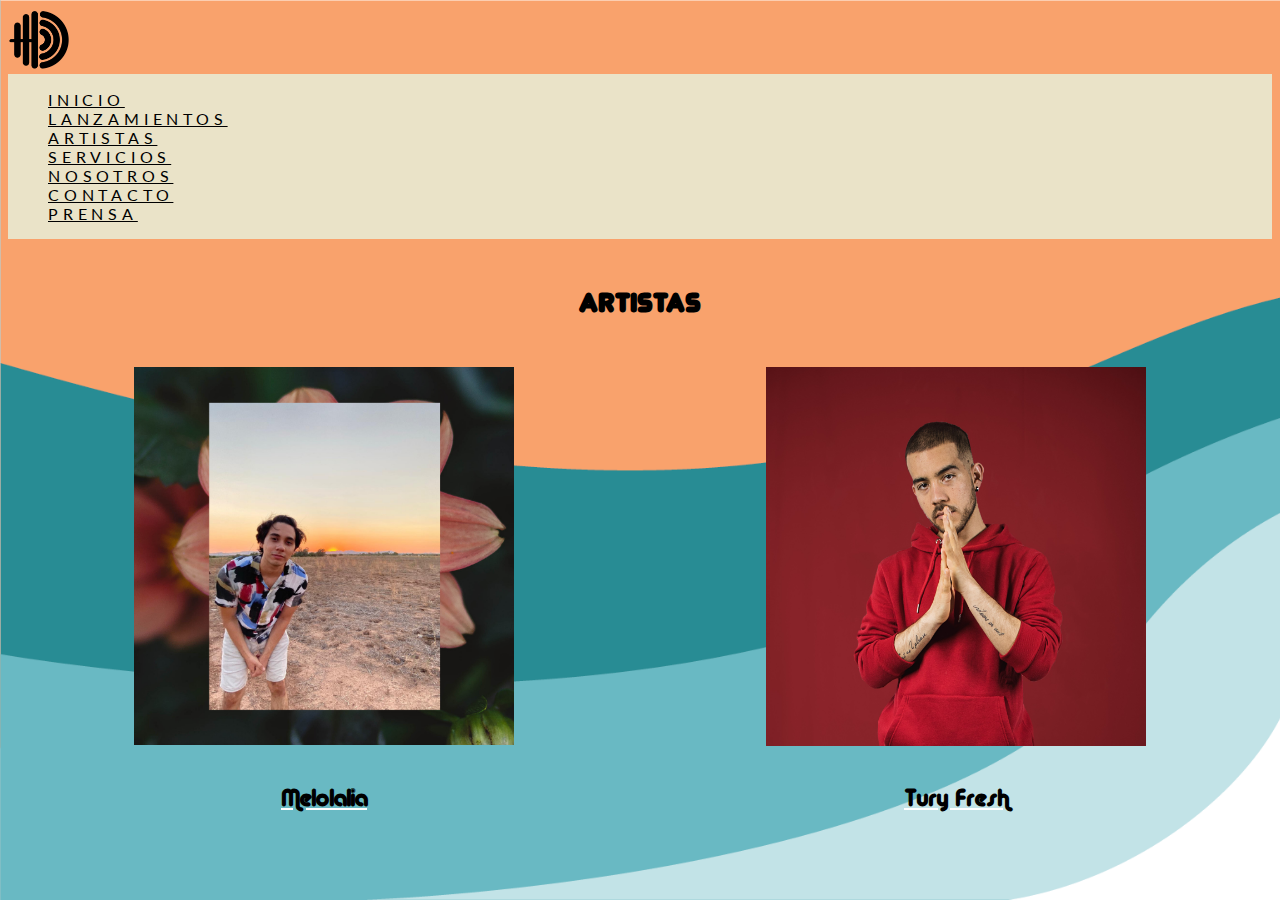
<file: pages/artistas.html>
<!DOCTYPE html>
<html lang="en">
  <head>
    <!-- Required meta tags -->
    <meta charset="utf-8">
    <meta http-equiv="X-UA-Compatible" content="IE=edge">
    <meta name="viewport" content="width=device-width, initial-scale=1, shrink-to-fit=no">

    <title>Artistas</title>

    <!-- Style -->
    <link rel="stylesheet" href="./../css/artistas.css">
    <link rel="stylesheet" href="./../css/navbar.css">
    <link rel="preconnect" href="https://fonts.googleapis.com">
    <link rel="preconnect" href="https://fonts.gstatic.com" crossorigin>
    <link href="https://fonts.googleapis.com/css2?family=Great+Vibes&family=Lato:wght@300&display=swap" rel="stylesheet">

    <!-- Bootstrap CSS -->
    <link rel="stylesheet" href="https://cdn.jsdelivr.net/npm/bootstrap@4.6.1/dist/css/bootstrap.min.css" integrity="sha384-zCbKRCUGaJDkqS1kPbPd7TveP5iyJE0EjAuZQTgFLD2ylzuqKfdKlfG/eSrtxUkn" crossorigin="anonymous">
    
    <!-- Favicons -->
    <link rel="icon" type="image/x-icon" href="/img/imagenDeMarca/logotipoPrincipal/logoSimple.png"> 

  </head>


  <body>
    <header>
      <img src="./../img/imagenDeMarca/logotipoPrincipal/logoSimple.png" alt="Logo Buena Onda" id="img-index">
        <nav class="navbar sticky-top navbar-expand-lg navbar-light">
          <ul class="nav justify-content-center" id="nav">
            <li class="nav-item">
                <a class="nav-link" href="./../index.html">INICIO</a>
            </li>
            <li class="nav-item">
                <a class="nav-link" href="./../pages/lanzamientos.html">LANZAMIENTOS</a>
            </li>
            <li class="nav-item">
                <a class="nav-link" href="./../pages/artistas.html">ARTISTAS</a>
            </li>
            <li class="nav-item">
              <a class="nav-link" href="./../pages/servicios.html">SERVICIOS</a>
            </li>
            <li class="nav-item">
                <a class="nav-link" href="./../pages/nosotros.html">NOSOTROS</a>
            </li>
            <li class="nav-item">
                <a class="nav-link" href="./../pages/contacto.html">CONTACTO</a>
            </li>
            <li class="nav-item">
                <a class="nav-link" href="./../pages/prensa.html">PRENSA</a>
            </li>
        </ul>

        <!--  <button class="navbar-toggler" type="button" data-toggle="collapse" data-target="#navbarTogglerDemo01" aria-controls="navbarTogglerDemo01" aria-expanded="false" aria-label="Toggle navigation">
            <span class="navbar-toggler-icon"></span>
          </button>
          <div class="collapse navbar-collapse" id="navbarTogglerDemo01">
              <ul class="nav justify-content-center" id="nav">
                  <li class="nav-item">
                      <a class="nav-link" href="./../index.html">INICIO</a>
                  </li>
                  <li class="nav-item">
                      <a class="nav-link" href="./../pages/lanzamientos.html">LANZAMIENTOS</a>
                  </li>
                  <li class="nav-item">
                      <a class="nav-link" href="./../pages/artistas.html">ARTISTAS</a>
                  </li>
                  
                    <img src="/img/imagenDeMarca/logotipoPrincipal/logoColor.png" id="img-index" class="d-inline-block align-top logo-main" alt="image-logo">
                  
                  <li class="nav-item">
                    <a class="nav-link" href="./../pages/servicios.html">SERVICIOS</a>
                  </li>
                  <li class="nav-item">
                      <a class="nav-link" href="./../pages/nosotros.html">NOSOTROS</a>
                  </li>
                  <li class="nav-item">
                      <a class="nav-link" href="./../pages/contacto.html">CONTACTO</a>
                  </li>
                  <li class="nav-item">
                      <a class="nav-link" href="./../pages/prensa.html">PRENSA</a>
                  </li>
              </ul>
          </div>
          -->
        </nav> <!-- BARRA DE NAVEGACIÓN -->
    </header>
  <div class="container-fluid">
    
    <h1>ARTISTAS</h1>

    <div class="artistas-container">
        <div class="artist-melo">
            <a href="./melolalia.html"> <img id="artist-melo" src="/img/melolalia/melolalia01.png" alt="Melolalia"> </a>
            <a href="./../pages/melolalia.html"><h2>Melolalia</h2></a>
        </div> <!-- artist-melo-->

        <div class="artist-tury">
            <a href="/pages/turyfresh.html"> <img id="artist-tury" src="/img/antidoto/antidotoFOTOS/sesion/IMG_2910sqr.jpg" alt="Tury Fresh"> </a>
            <a href="./../pages/turyfresh.html"><h2>Tury Fresh</h2></a>
        </div> <!--artist-tury-->

    </div> <!-- artistas-container-->

  </div> <!-- container -->


    <!-- Option 1: jQuery and Bootstrap Bundle (includes Popper) -->
    <script src="https://cdn.jsdelivr.net/npm/jquery@3.5.1/dist/jquery.slim.min.js" integrity="sha384-DfXdz2htPH0lsSSs5nCTpuj/zy4C+OGpamoFVy38MVBnE+IbbVYUew+OrCXaRkfj" crossorigin="anonymous"></script>
    <script src="https://cdn.jsdelivr.net/npm/bootstrap@4.6.1/dist/js/bootstrap.bundle.min.js" integrity="sha384-fQybjgWLrvvRgtW6bFlB7jaZrFsaBXjsOMm/tB9LTS58ONXgqbR9W8oWht/amnpF" crossorigin="anonymous"></script>

    
  </body>
</html>
</file>
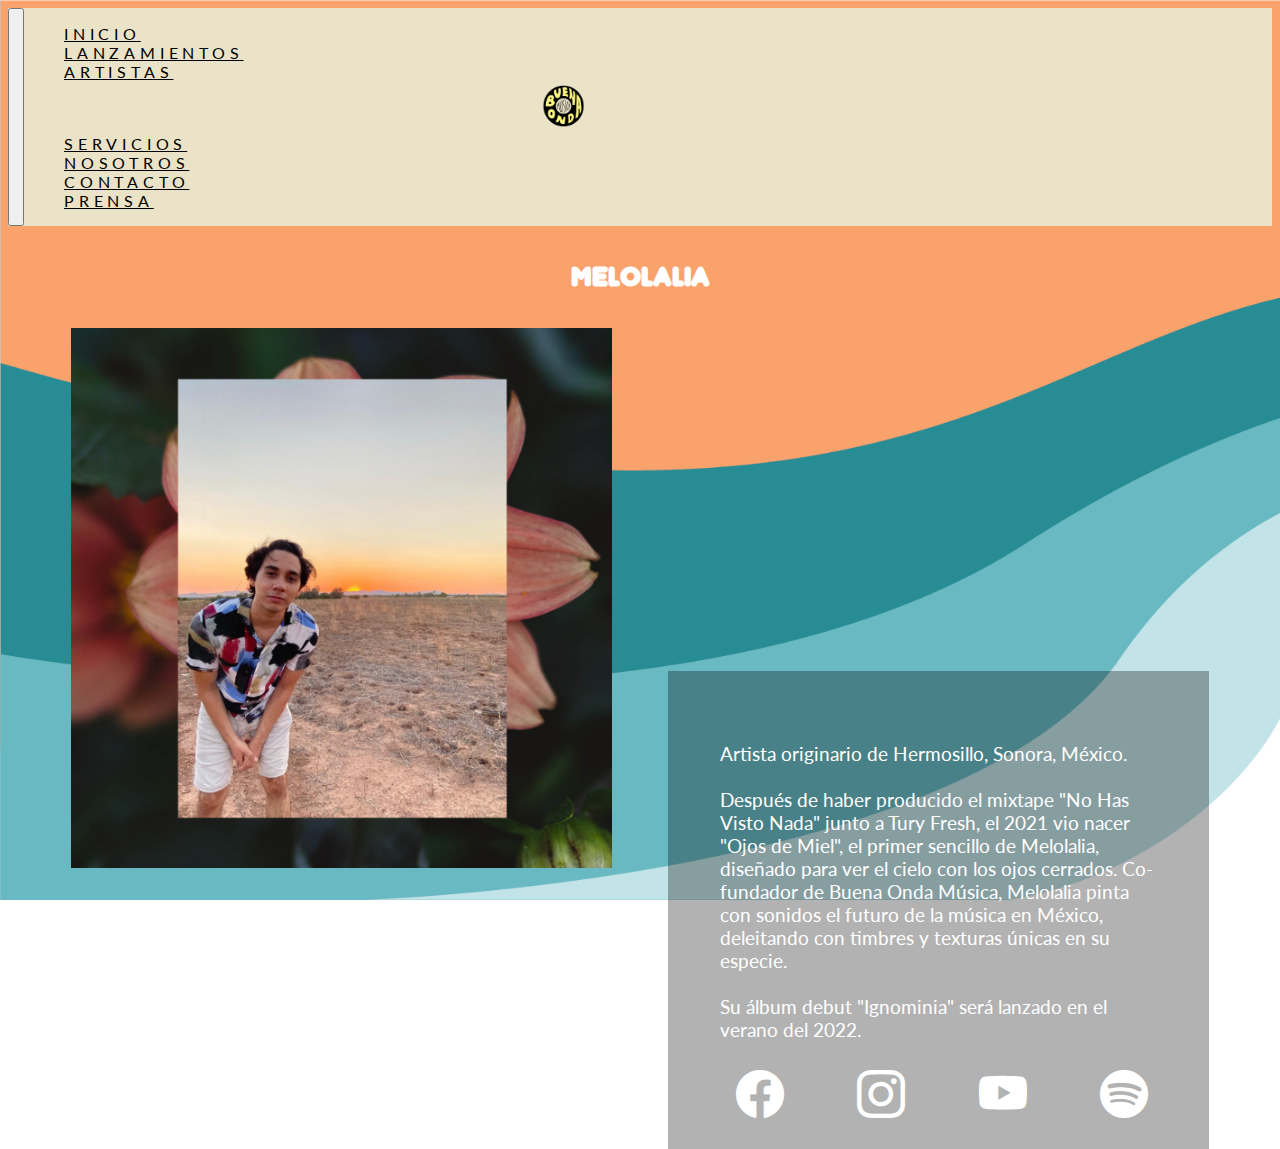
<file: pages/melolalia.html>
<!DOCTYPE html>
<html lang="en">
  <head>
    <!-- Required meta tags -->
    <meta charset="utf-8">
    <meta http-equiv="X-UA-Compatible" content="IE=edge">
    <meta name="viewport" content="width=device-width, initial-scale=1, shrink-to-fit=no">

    <title>Melolalia - Buena Onda Música</title>

    <!-- Style -->
    <link rel="stylesheet" href="./../css/melolalia.css">
    <link rel="stylesheet" href="./../css/navbar.css">
    <link rel="preconnect" href="https://fonts.googleapis.com">
    <link rel="preconnect" href="https://fonts.gstatic.com" crossorigin>
    <link href="https://fonts.googleapis.com/css2?family=Great+Vibes&family=Lato:wght@300&display=swap" rel="stylesheet">

    <!-- Bootstrap CSS -->
    <link rel="stylesheet" href="https://cdn.jsdelivr.net/npm/bootstrap@4.6.1/dist/css/bootstrap.min.css" integrity="sha384-zCbKRCUGaJDkqS1kPbPd7TveP5iyJE0EjAuZQTgFLD2ylzuqKfdKlfG/eSrtxUkn" crossorigin="anonymous">
    
    <!-- Favicons -->
    <link rel="icon" type="image/x-icon" href="/img/imagenDeMarca/logotipoPrincipal/logoSimple.png"> 

  </head>


  <body>

    <nav class="navbar sticky-top navbar-expand-lg navbar-light">
      <button class="navbar-toggler" type="button" data-toggle="collapse" data-target="#navbarTogglerDemo01" aria-controls="navbarTogglerDemo01" aria-expanded="false" aria-label="Toggle navigation">
        <span class="navbar-toggler-icon"></span>
      </button> <!-- burger -->
      <div class="collapse navbar-collapse" id="navbarTogglerDemo01">
          <ul class="nav justify-content-center" id="nav">
              <li class="nav-item">
                  <a class="nav-link" href="./../index.html">INICIO</a>
              </li>
              <li class="nav-item">
                  <a class="nav-link" href="./../pages/lanzamientos.html">LANZAMIENTOS</a>
              </li>
              <li class="nav-item">
                  <a class="nav-link" href="./../pages/artistas.html">ARTISTAS</a>
              </li>
              
                <img src="/img/imagenDeMarca/logotipoPrincipal/logoColor.png" id="img-index" class="d-inline-block align-top logo-main" alt="image-logo">
              
              <li class="nav-item">
                <a class="nav-link" href="./../pages/servicios.html">SERVICIOS</a>
              </li>
              <li class="nav-item">
                  <a class="nav-link" href="./../pages/nosotros.html">NOSOTROS</a>
              </li>
              <li class="nav-item">
                  <a class="nav-link" href="./../pages/contacto.html">CONTACTO</a>
              </li>
              <li class="nav-item">
                  <a class="nav-link" href="./../pages/prensa.html">PRENSA</a>
              </li>
          </ul>
      </div>
  </nav> <!-- BARRA DE NAVEGACIÓN -->
  
  <div class="container-fluid">
    <div class="title">
        <h1>Melolalia</h1>
    </div>

    <div class="melo-container">

        <div class="melo-img">
            <img class="melo" id="melo-img" src="./../img/melolalia/melolalia01.png" alt="Melolalia">
        </div> <!-- melo-img -->

        <div class="melo-about">

          <div class="bio">
            <p>
              Artista originario de Hermosillo, Sonora, México. 
              <br><br>
              Después de haber producido el mixtape "No Has Visto Nada" junto a Tury Fresh, 
              el 2021 vio nacer "Ojos de Miel", el primer sencillo de Melolalia, 
              diseñado para ver el cielo con los ojos cerrados. 
              Co-fundador de Buena Onda Música, 
              Melolalia pinta con sonidos el futuro de la música en México, 
              deleitando con timbres y texturas únicas en su especie. <br><br> Su álbum debut "Ignominia" será lanzado en el verano del 2022.
            </p>
          </div> <!-- bio -->    

          <div class="social-links">
            <a href="https://www.facebook.com/MelolaliaMX" target="_blank"><i class="bi bi-facebook"></i></a>
            <a href="https://www.instagram.com/melolalia_/" target="_blank"><i class="bi bi-instagram"></i></a>
              <a href="https://www.youtube.com/channel/UCF9vzh1kyUJnwy0pJSXNMyA" target="_blank"><i class="bi bi-youtube"></i></a>
              <a href="https://open.spotify.com/artist/2DKSt9nyuCpF1nbcs5zan3" target="_blank"><i class="bi bi-spotify"></i></a>            
          </div> <!-- social-links -->


        </div> <!-- melo-about -->

        <div class="melo-vid">
          <iframe width="560" height="315" id="melo-vid" src="https://www.youtube.com/embed/bEWax6trq5w" title="YouTube video player" frameborder="0" allow="accelerometer; autoplay; clipboard-write; encrypted-media; gyroscope; picture-in-picture" allowfullscreen></iframe>
        </div> <!-- melo-vid -->
        
    </div>

   



  </div> <!-- container -->


    <!-- Option 1: jQuery and Bootstrap Bundle (includes Popper) -->
    <script src="https://cdn.jsdelivr.net/npm/jquery@3.5.1/dist/jquery.slim.min.js" integrity="sha384-DfXdz2htPH0lsSSs5nCTpuj/zy4C+OGpamoFVy38MVBnE+IbbVYUew+OrCXaRkfj" crossorigin="anonymous"></script>
    <script src="https://cdn.jsdelivr.net/npm/bootstrap@4.6.1/dist/js/bootstrap.bundle.min.js" integrity="sha384-fQybjgWLrvvRgtW6bFlB7jaZrFsaBXjsOMm/tB9LTS58ONXgqbR9W8oWht/amnpF" crossorigin="anonymous"></script>

    
  </body>
</html>
</file>
<file: css/artistas.css>
body {
    background-image: url(./../img/redesSociales/portada2.png);
    background-size: cover;
    background-repeat: no-repeat;
    background-attachment: fixed;
    font-family: 'Lato', 'sans-serif';
}

h1 {
    font-family: 'junegull';
    text-align: center;
    color: black;
    padding: 2% 2% 2% 2%;
}

.artistas-container {
    display: grid;
    justify-content: space-around;
    grid-template-columns: 50% 50%;
    grid-template-rows: 100%;    
    text-align: center;
}

h2 {
    font-family: 'alba';
    color: black;
    padding: 2% 2% 2% 2%;
}

a:link {
    color: white;
  }

#artist-melo, #artist-tury {
    width: 60%;
}

@font-face {
    font-family: alba;
    src: url(/otros/tipografia/alba.TTF);
}

@font-face {
    font-family: junegull;
    src: url(/otros/tipografia/junegull.ttf);
}
</file>
<file: css/navbar.css>
nav {
    background-color: #eae3c8;
    display: flex;
    text-align: center;
}

.nav-item {
    display: flex;
    text-align: center;
}

.nav-link {
    display: grid;
    align-self: center;
    text-align: center;
    justify-self: center;
}

#nav a {
    color: black;
    font-weight: 400;
    letter-spacing: 0.3em;
}

#img-index {
    width: 5%;
    height: 5%;
}
</file>
<file: css/melolalia.css>
@import url("https://cdn.jsdelivr.net/npm/bootstrap-icons@1.7.1/font/bootstrap-icons.css");

i {
    font-size: 2em;
    padding: 7%;
    color: white;
}

body {
    background-image: url(./../img/redesSociales/portada2.png);
    background-size: cover;
    background-repeat: no-repeat;
    background-attachment: fixed;
    font-family: 'Lato', 'sans-serif';
}

  
.melo-container {
    padding-left: 5%;;
    padding-right: 5%;
    display: grid;
    justify-content: space-around;
    grid-template-columns: 1fr 1fr;
    grid-template-rows: auto auto;
    grid-gap: 5%;
}
    .melo-img {
        grid-area: 1/1/3/2;
    }
        .melo {
            width: 100%;
            height: auto;
        }

    .melo-about {
        grid-area: 2/2/3/3;
        color: white;
        background-color: rgba(0,0,0,0.3);
        display: grid;
        grid-template-rows: auto auto;
        padding: 5%;
    }
        .bio {            
            grid-area: 1/1/2/1;
        }
            p {
                font-family: 'Lato', sans-serif;
                font-size: 1.5rem;
            }
                .social-links {
                    grid-area: 2/1/3/2;
                    display: flex;
                    justify-content: space-around;
                }
                    i {
                        font-size: 3em;
                        color: white;
                    }

    .melo-vid {
        grid-area: 1/2/2/2;
        display: block;
        text-align: center;
        position: relative; 
        padding-bottom: 56.25%; 
        height: 0; 
        overflow: hidden; 
        max-width: 100%; 
    } 

    .melo-vid iframe, .melo-vid object, .melo-vid embed { 
        position: absolute; 
        top: 0; 
        left: 0; 
        width: 100%; 
        height: 100%;
    }

h1 {
    font-family: 'junegull';
    text-align: center;
    color: white;
    padding-top: 1%;
    padding-bottom: 1%;
}

p {
    font-family: 'Lato', sans-serif;
    font-size: 1.2rem;
    justify-content: center;
    padding: 5%;
    margin-bottom: 0%;
}



@font-face {
    font-family: alba;
    src: url(/otros/tipografia/alba.TTF);
}

@font-face {
    font-family: junegull;
    src: url(/otros/tipografia/junegull.ttf);
}


/*------------- MEDIA QUERYS --------------*/


@media (max-width: 1005px) {
    i {
        font-size: 1.8em;
    }
    
    p {
        font-size: 1rem;
    }
}


@media (max-width: 850px) {
    i {
        font-size: 3rem;
    }
    
    p {
        font-size: 1.5rem;
    }

    .melo-container {

        display: grid;
        grid-template-columns: 100%;
        grid-template-rows: auto auto auto;
        justify-content: space-around;
        grid-column-gap: 0%;
        grid-row-gap: 2%;

    }     

    .melo-img {
        grid-area: 3/1/4/2;
    }
    
        .melo {
            display: block;
            object-fit: scale-down;
            width: 100%;
            height: 100%;
        }

        
    
    .melo-about {
        grid-area: 2/1/3/2;
    }
    
    .melo-vid {
        grid-area: 1/1/2/2;
    }
}

@media (max-width: 560px) {
    i {
        font-size: 1.2em;
    }
    
    p {
        font-size: 1rem;
    }

}

@media (max-width: 400px) {


    i {
        font-size: 1em;
    }
    p {
        font-size: 0.8rem;
    }
}
</file>
